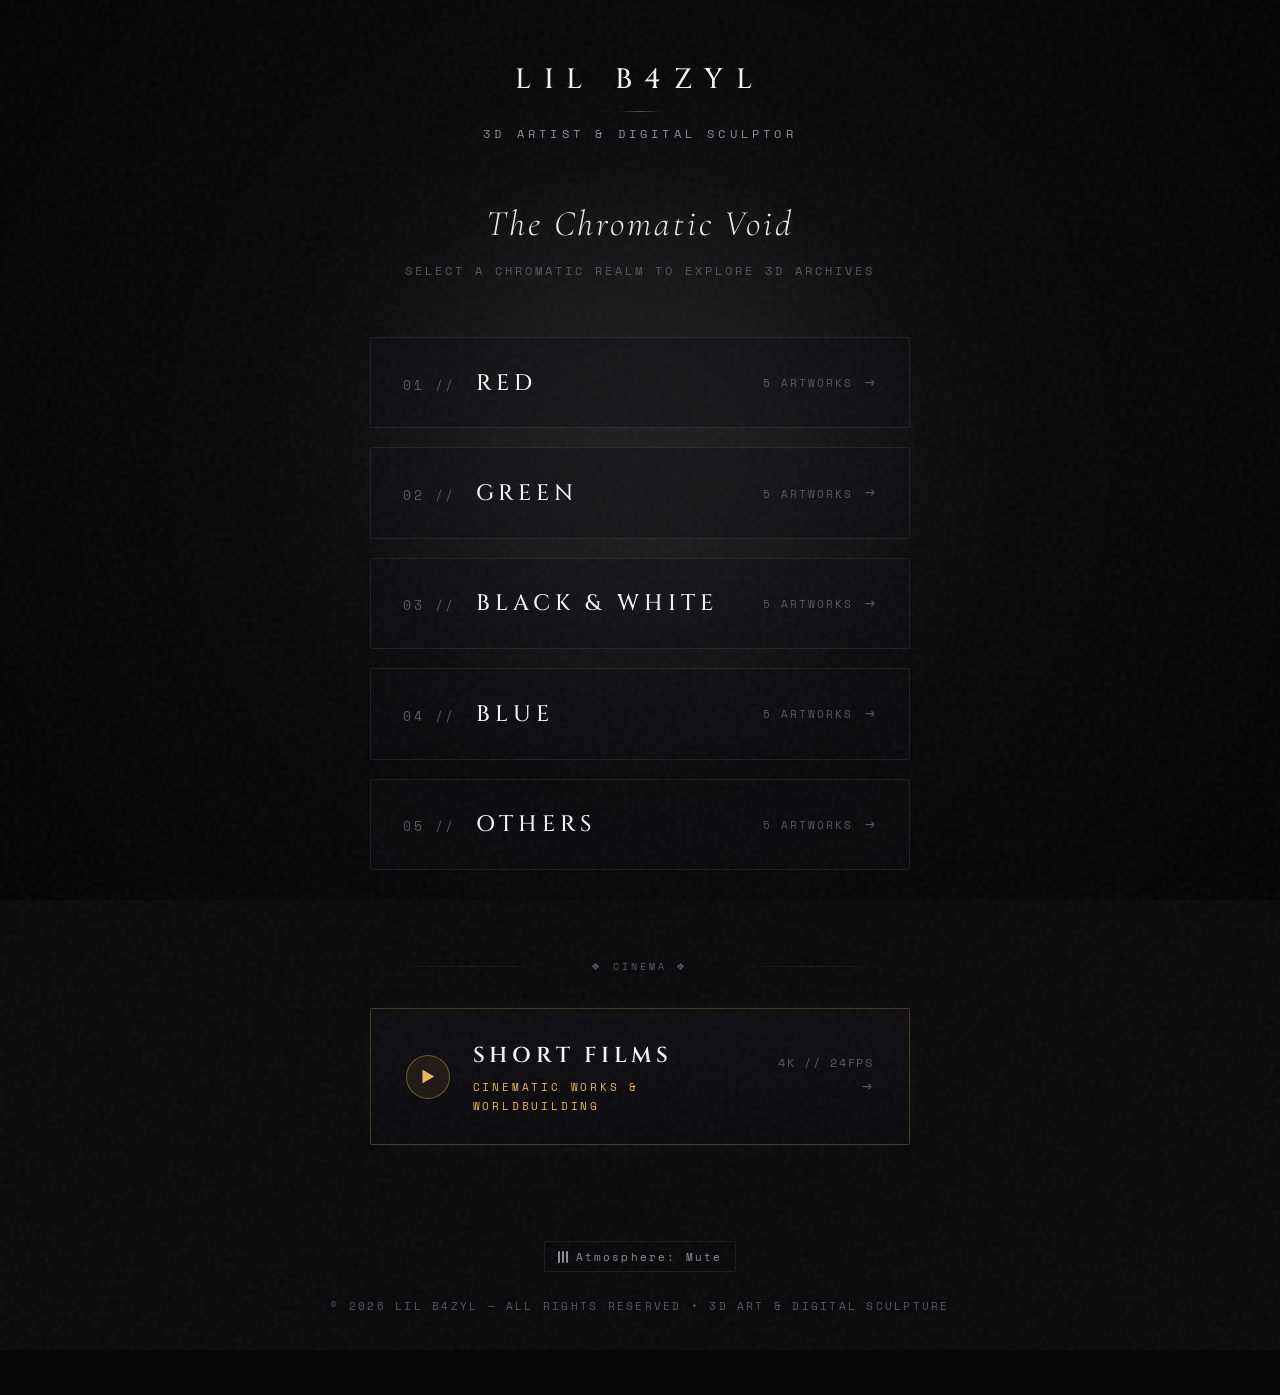
<file: index.html>
<!DOCTYPE html>
<html lang="en">
<head>
  <meta charset="UTF-8">
  <meta name="viewport" content="width=device-width, initial-scale=1.0">
  <meta name="description" content="Portfolio of avant-garde 3D artist and digital sculptor. Ethereal, surrealistic, dreamlike artworks categorized by chromatic realms and cinematic short films.">
  <title>LIL B4ZYL — 3D Artist &amp; Digital Sculptor</title>

  <!-- Main Stylesheet -->
  <link rel="stylesheet" href="style.css">
</head>
<body data-theme="default">

  <!-- Atmospheric Background & Film Grain Noise Filter -->
  <div class="ambient-aura" aria-hidden="true"></div>
  <div class="vignette-overlay" aria-hidden="true"></div>
  <div class="noise-overlay" aria-hidden="true"></div>

  <!-- Centered Site Wrapper -->
  <div class="site-wrapper">

    <!-- Centered Header -->
    <header class="site-header">
      <a href="index.html" class="artist-monogram">Lil B4zyl</a>
      <p class="artist-tagline">3D Artist &amp; Digital Sculptor</p>
    </header>

    <!-- Main Central Portal -->
    <main class="portal-container">
      
      <div class="portal-intro">
        <h1 class="portal-title">The Chromatic Void</h1>
        <p class="portal-subtitle">Select a chromatic realm to explore 3D archives</p>
      </div>

      <!-- The Four Central Color Categories -->
      <nav class="category-menu" aria-label="Artwork Categories">

        <!-- 01 : RED -->
        <a href="red.html" class="category-menu-item item-red" data-theme="red">
          <div class="menu-item-left">
            <span class="menu-item-index">01 //</span>
            <span class="menu-item-title">Red</span>
          </div>
          <div class="menu-item-right">
            <span>5 Artworks</span>
            <span class="menu-item-arrow" aria-hidden="true">→</span>
          </div>
        </a>

        <!-- 02 : GREEN -->
        <a href="green.html" class="category-menu-item item-green" data-theme="green">
          <div class="menu-item-left">
            <span class="menu-item-index">02 //</span>
            <span class="menu-item-title">Green</span>
          </div>
          <div class="menu-item-right">
            <span>5 Artworks</span>
            <span class="menu-item-arrow" aria-hidden="true">→</span>
          </div>
        </a>

        <!-- 03 : BLACK AND WHITE -->
        <a href="black-and-white.html" class="category-menu-item item-bw" data-theme="bw">
          <div class="menu-item-left">
            <span class="menu-item-index">03 //</span>
            <span class="menu-item-title">Black &amp; White</span>
          </div>
          <div class="menu-item-right">
            <span>5 Artworks</span>
            <span class="menu-item-arrow" aria-hidden="true">→</span>
          </div>
        </a>

        <!-- 04 : BLUE -->
        <a href="blue.html" class="category-menu-item item-blue" data-theme="blue">
          <div class="menu-item-left">
            <span class="menu-item-index">04 //</span>
            <span class="menu-item-title">Blue</span>
          </div>
          <div class="menu-item-right">
            <span>5 Artworks</span>
            <span class="menu-item-arrow" aria-hidden="true">→</span>
          </div>
        </a>

        <!-- 05 : OTHERS -->
        <a href="others.html" class="category-menu-item item-others" data-theme="others">
          <div class="menu-item-left">
            <span class="menu-item-index">05 //</span>
            <span class="menu-item-title">Others</span>
          </div>
          <div class="menu-item-right">
            <span>5 Artworks</span>
            <span class="menu-item-arrow" aria-hidden="true">→</span>
          </div>
        </a>

      </nav>

      <!-- Atmospheric Separator -->
      <div class="menu-separator" aria-hidden="true">
        <div class="menu-separator-line"></div>
        <div class="menu-separator-glyph">❖ CINEMA ❖</div>
        <div class="menu-separator-line"></div>
      </div>

      <!-- Sixth Category: Short Films at the Bottom -->
      <section class="bottom-film-section" aria-label="Short Films Category">
        <a href="short-films.html" class="film-menu-card item-film" data-theme="film">
          <div class="film-card-left">
            <div class="film-badge-icon" aria-hidden="true">▶</div>
            <div>
              <span class="film-card-heading">Short Films</span>
              <span class="film-card-subheading">Cinematic Works &amp; Worldbuilding</span>
            </div>
          </div>
          <div class="film-card-specs">
            <span>4K // 24FPS</span>
            <span class="menu-item-arrow" aria-hidden="true" style="margin-left: 0.5rem;">→</span>
          </div>
        </a>
      </section>

    </main>

    <!-- Centered Footer & Atmospheric Controls -->
    <footer class="site-footer">
      <div class="footer-controls">
        <button id="sound-toggle" class="sound-toggle-btn" type="button" aria-pressed="false" title="Toggle ethereal ambient drone">
          <span class="sound-wave-icon" aria-hidden="true">
            <span class="wave-bar"></span>
            <span class="wave-bar"></span>
            <span class="wave-bar"></span>
          </span>
          <span class="sound-btn-text">Atmosphere: Mute</span>
        </button>
      </div>
      <p class="footer-credits">
        &copy; 2026 Lil B4zyl &mdash; All Rights Reserved &bull; 3D Art &amp; Digital Sculpture
      </p>
    </footer>

  </div>

  <!-- Interactive JavaScript -->
  <script src="script.js"></script>
</body>
</html>
</file>
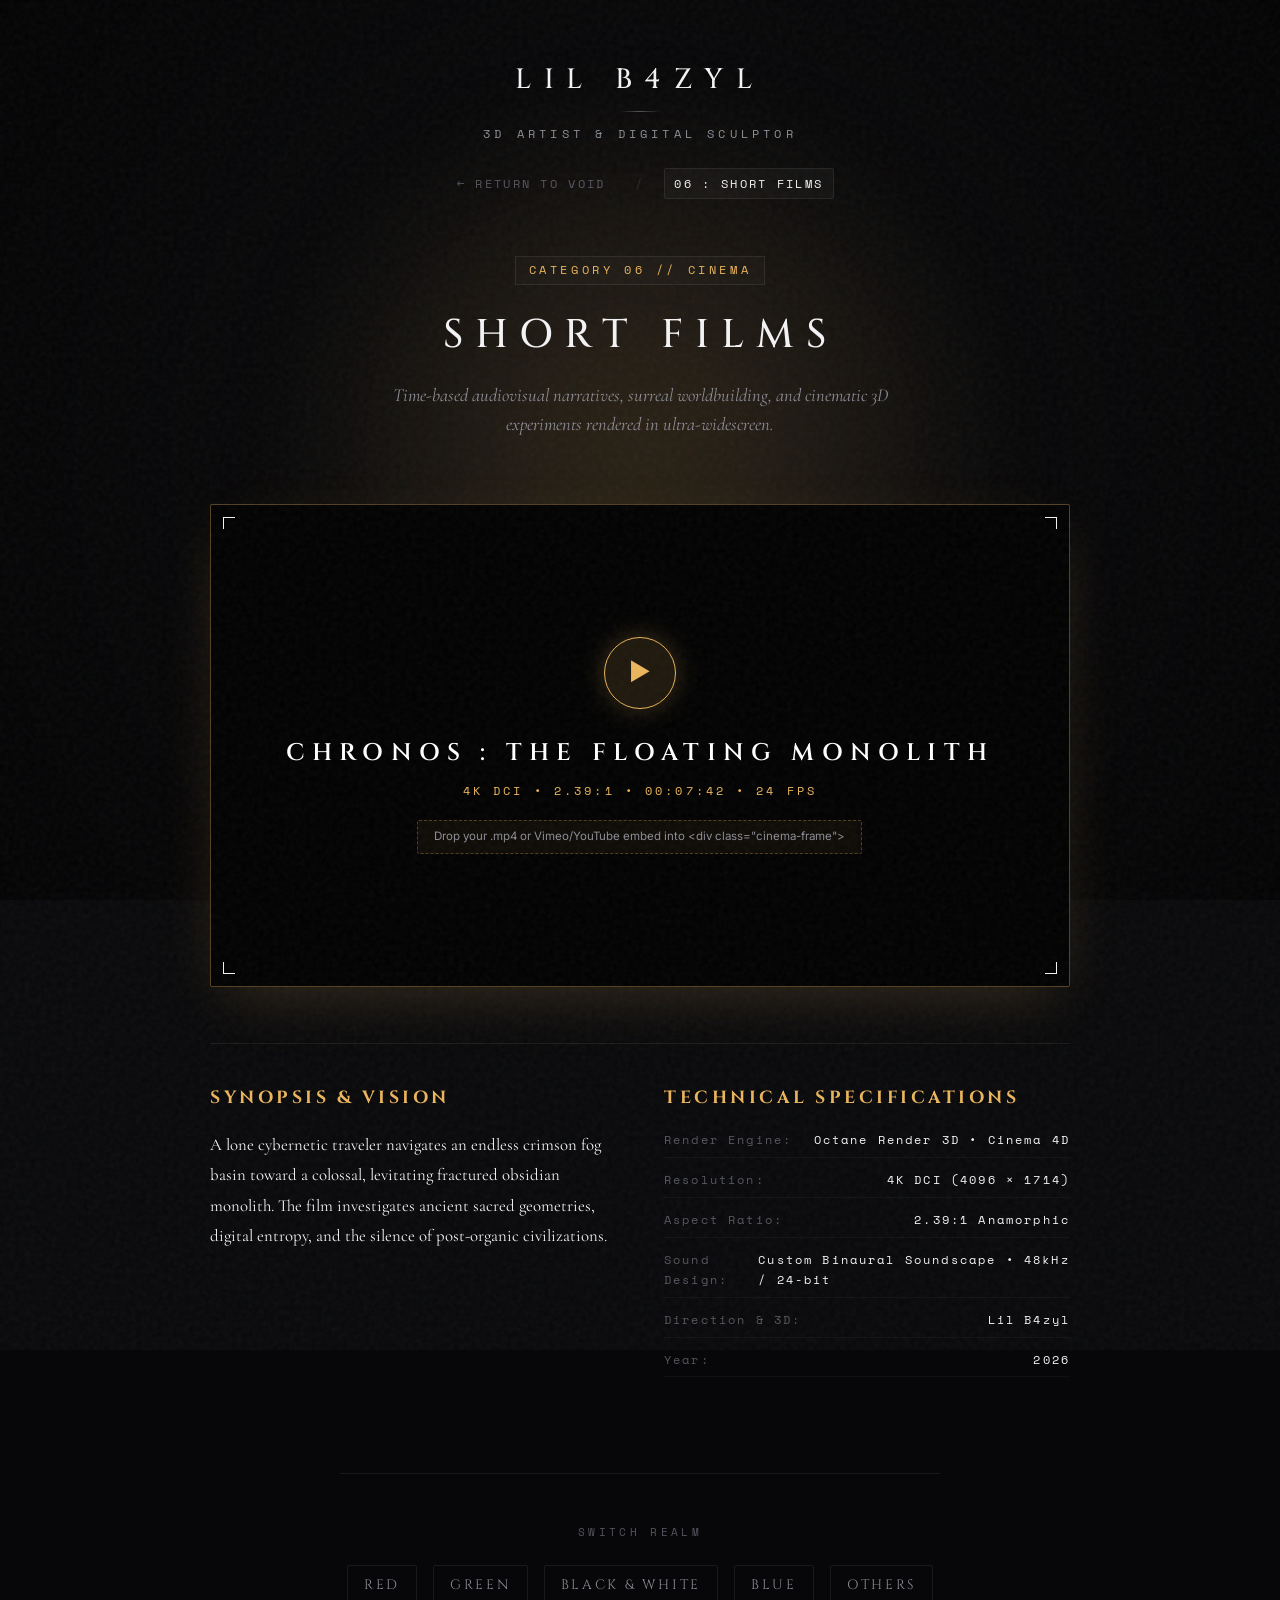
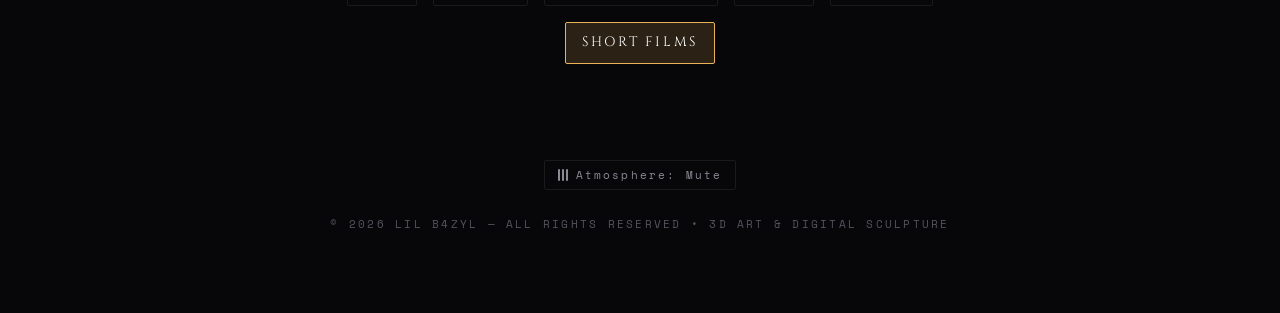
<file: short-films.html>
<!DOCTYPE html>
<html lang="en">
<head>
  <meta charset="UTF-8">
  <meta name="viewport" content="width=device-width, initial-scale=1.0">
  <meta name="description" content="Cinematic 3D short films and audiovisual worldbuilding by Lil B4zyl. Octane Render, Unreal Engine, and experimental soundscapes.">
  <title>SHORT FILMS &mdash; Lil B4zyl</title>

  <!-- Main Stylesheet -->
  <link rel="stylesheet" href="style.css">
</head>
<body data-theme="film">

  <!-- Atmospheric Background & Film Grain Noise Filter -->
  <div class="ambient-aura" aria-hidden="true"></div>
  <div class="vignette-overlay" aria-hidden="true"></div>
  <div class="noise-overlay" aria-hidden="true"></div>

  <!-- Centered Site Wrapper -->
  <div class="site-wrapper">

    <!-- Centered Header with Navigation Breadcrumbs -->
    <header class="site-header">
      <a href="index.html" class="artist-monogram">Lil B4zyl</a>
      <p class="artist-tagline">3D Artist &amp; Digital Sculptor</p>
      
      <nav class="nav-breadcrumbs" aria-label="Breadcrumbs">
        <a href="index.html" class="breadcrumb-link">&larr; Return to Void</a>
        <span class="breadcrumb-separator">/</span>
        <span class="breadcrumb-link active">06 : Short Films</span>
      </nav>
    </header>

    <!-- Subpage Main Content -->
    <main class="subpage-container">

      <!-- Category Heading -->
      <section class="subpage-header">
        <span class="category-number-badge">Category 06 // Cinema</span>
        <h1 class="subpage-title">Short Films</h1>
        <p class="subpage-statement">
          Time-based audiovisual narratives, surreal worldbuilding, and cinematic 3D experiments rendered in ultra-widescreen.
        </p>
      </section>

      <!-- Centered Cinematic Cinema Section -->
      <section class="cinema-container" aria-label="Short Film Showcase">

        <!-- ==================================================================
             CINEMATIC FILM PLAYER PLACEHOLDER
             To display your short film, choose either:
             Option A: Self-hosted MP4:
               <video class="cinema-video-element" controls poster="assets/images/film_poster.jpg">
                 <source src="assets/films/your_short_film.mp4" type="video/mp4">
               </video>
             Option B: Vimeo or YouTube Embed:
               <iframe class="cinema-video-element" src="https://player.vimeo.com/video/YOUR_ID" frameborder="0" allow="autoplay; fullscreen" allowfullscreen></iframe>
             ================================================================== -->
        <div class="cinema-frame" id="short-film-player" tabindex="0" role="region" aria-label="Short Film Video Player">
          <span class="corner-bracket bracket-tl"></span>
          <span class="corner-bracket bracket-tr"></span>
          <span class="corner-bracket bracket-bl"></span>
          <span class="corner-bracket bracket-br"></span>

          <!-- PLACEHOLDER INNER CARD -->
          <div class="cinema-placeholder-inner">
            <div class="cinema-play-button" aria-hidden="true">&#9658;</div>
            <h2 class="cinema-title-tag">Chronos : The Floating Monolith</h2>
            <p class="cinema-timecode">4K DCI &bull; 2.39:1 &bull; 00:07:42 &bull; 24 FPS</p>
            <div class="cinema-drop-note">
              Drop your .mp4 or Vimeo/YouTube embed into &lt;div class="cinema-frame"&gt;
            </div>
          </div>
        </div>

        <!-- Film Dossier: Synopsis, Credits, and Specifications -->
        <div class="cinema-dossier">

          <div class="dossier-column">
            <h3 class="dossier-heading">Synopsis &amp; Vision</h3>
            <p class="dossier-synopsis">
              A lone cybernetic traveler navigates an endless crimson fog basin toward a colossal, levitating fractured obsidian monolith. 
              The film investigates ancient sacred geometries, digital entropy, and the silence of post-organic civilizations.
            </p>
          </div>

          <div class="dossier-column">
            <h3 class="dossier-heading">Technical Specifications</h3>
            <ul class="dossier-specs-list">
              <li>
                <span class="spec-key">Render Engine:</span>
                <span class="spec-value">Octane Render 3D &bull; Cinema 4D</span>
              </li>
              <li>
                <span class="spec-key">Resolution:</span>
                <span class="spec-value">4K DCI (4096 &times; 1714)</span>
              </li>
              <li>
                <span class="spec-key">Aspect Ratio:</span>
                <span class="spec-value">2.39:1 Anamorphic</span>
              </li>
              <li>
                <span class="spec-key">Sound Design:</span>
                <span class="spec-value">Custom Binaural Soundscape &bull; 48kHz / 24-bit</span>
              </li>
              <li>
                <span class="spec-key">Direction &amp; 3D:</span>
                <span class="spec-value">Lil B4zyl</span>
              </li>
              <li>
                <span class="spec-key">Year:</span>
                <span class="spec-value">2026</span>
              </li>
            </ul>
          </div>

        </div>

      </section>

      <!-- Bottom Realm Switcher -->
      <nav class="realm-switcher" aria-label="Switch Chromatic Realm">
        <span class="realm-switcher-label">Switch Realm</span>
        <div class="realm-links-row">
          <a href="red.html" class="realm-btn realm-btn-red">Red</a>
          <a href="green.html" class="realm-btn realm-btn-green">Green</a>
          <a href="black-and-white.html" class="realm-btn realm-btn-bw">Black &amp; White</a>
          <a href="blue.html" class="realm-btn realm-btn-blue">Blue</a>
          <a href="others.html" class="realm-btn realm-btn-others">Others</a>
          <a href="short-films.html" class="realm-btn realm-btn-film active">Short Films</a>
        </div>
      </nav>

    </main>

    <!-- Centered Footer -->
    <footer class="site-footer">
      <div class="footer-controls">
        <button id="sound-toggle" class="sound-toggle-btn" type="button" aria-pressed="false">
          <span class="sound-wave-icon" aria-hidden="true">
            <span class="wave-bar"></span>
            <span class="wave-bar"></span>
            <span class="wave-bar"></span>
          </span>
          <span class="sound-btn-text">Atmosphere: Mute</span>
        </button>
      </div>
      <p class="footer-credits">
        &copy; 2026 Lil B4zyl &mdash; All Rights Reserved &bull; 3D Art &amp; Digital Sculpture
      </p>
    </footer>

  </div>

  <!-- Interactive JavaScript -->
  <script src="script.js"></script>
</body>
</html>
</file>
<file: style.css>
/* ==========================================================================
   AVANT-GARDE PORTFOLIO DESIGN SYSTEM — 3D ARTIST
   Aesthetic: Ethereal, Dark, Surrealist, Dreamlike, Film Noise, Centered
   ========================================================================== */

/* --------------------------------------------------------------------------
   1. Google Fonts & CSS Custom Properties (Theme Tokens)
   -------------------------------------------------------------------------- */
@import url('https://fonts.googleapis.com/css2?family=Cinzel:wght@400;500;600;700&family=Cormorant+Garamond:ital,wght@0,300;0,400;0,600;1,300;1,400&family=Inter:wght@300;400;500&family=Space+Mono:ital,wght@0,400;0,700;1,400&display=swap');

:root {
  /* Color Void Tokens */
  --bg-deep: #070709;
  --bg-surface: #0e0e12;
  --bg-surface-elevated: rgba(22, 22, 28, 0.7);
  --border-subtle: rgba(255, 255, 255, 0.08);
  --border-focus: rgba(255, 255, 255, 0.25);

  /* Typography */
  --font-display: 'Cinzel', serif;
  --font-serif: 'Cormorant Garamond', Georgia, serif;
  --font-sans: 'Inter', -apple-system, BlinkMacSystemFont, 'Segoe UI', sans-serif;
  --font-mono: 'Space Mono', monospace;

  /* Text Colors */
  --text-primary: #f2f2f4;
  --text-muted: #8b8b94;
  --text-dim: #54545d;

  /* Category Color Signatures */
  --theme-red: #ff334b;
  --theme-red-ambient: rgba(255, 51, 75, 0.18);

  --theme-green: #00f0a8;
  --theme-green-ambient: rgba(0, 240, 168, 0.16);

  --theme-bw: #ffffff;
  --theme-bw-ambient: rgba(255, 255, 255, 0.14);

  --theme-blue: #00b4d8;
  --theme-blue-ambient: rgba(0, 180, 216, 0.22);

  --theme-others: #b388ff;
  --theme-others-ambient: rgba(179, 136, 255, 0.18);

  --theme-film: #e9b35a;
  --theme-film-ambient: rgba(233, 179, 90, 0.16);

  /* Active Category Context (Overridden per page / state) */
  --active-color: var(--theme-bw);
  --active-ambient: var(--theme-bw-ambient);

  /* Dimensions & Spacing */
  --max-content-width: 1080px;
  --ease-ethereal: cubic-bezier(0.16, 1, 0.3, 1);
  --transition-slow: 0.6s var(--ease-ethereal);
  --transition-fast: 0.25s ease;
}

/* --------------------------------------------------------------------------
   2. Reset & Global Centered Layout
   -------------------------------------------------------------------------- */
*, *::before, *::after {
  box-sizing: border-box;
  margin: 0;
  padding: 0;
}

html {
  font-size: 16px;
  scroll-behavior: smooth;
  background-color: var(--bg-deep);
  color: var(--text-primary);
  min-height: 100%;
}

body {
  font-family: var(--font-sans);
  background-color: var(--bg-deep);
  color: var(--text-primary);
  line-height: 1.7;
  overflow-x: hidden;
  text-align: center;
  position: relative;
  min-height: 100vh;
  display: flex;
  flex-direction: column;
  align-items: center;
  justify-content: space-between;
  -webkit-font-smoothing: antialiased;
  -moz-osx-font-smoothing: grayscale;
}

a {
  color: inherit;
  text-decoration: none;
  transition: all var(--transition-fast);
}

img {
  max-width: 100%;
  display: block;
}

button {
  font-family: inherit;
  cursor: pointer;
  border: none;
  background: none;
}

/* --------------------------------------------------------------------------
   3. Atmospheric Surreal Background & Film Grain Noise Overlay
   -------------------------------------------------------------------------- */
/* Dynamic Ambient Ethereal Aura */
.ambient-aura {
  position: fixed;
  top: 50%;
  left: 50%;
  width: 70vw;
  height: 70vh;
  max-width: 850px;
  max-height: 850px;
  transform: translate(-50%, -50%);
  background: radial-gradient(circle, var(--active-ambient) 0%, rgba(7, 7, 9, 0) 70%);
  filter: blur(80px);
  pointer-events: none;
  z-index: 0;
  transition: background var(--transition-slow);
  opacity: 0.85;
  will-change: left, top, background;
}

/* Animated Procedural Film Grain Noise */
.noise-overlay {
  position: fixed;
  inset: -50%;
  width: 200%;
  height: 200%;
  background-image: url("data:image/svg+xml,%3Csvg viewBox='0 0 400 400' xmlns='http://www.w3.org/2000/svg'%3E%3Cfilter id='noiseFilter'%3E%3CfeTurbulence type='fractalNoise' baseFrequency='0.85' numOctaves='3' stitchTiles='stitch'/%3E%3C/filter%3E%3Crect width='100%25' height='100%25' filter='url(%23noiseFilter)' opacity='0.08'/%3E%3C/svg%3E");
  pointer-events: none;
  z-index: 999;
  mix-blend-mode: screen;
  opacity: 0.65;
  animation: noiseJitter 0.3s steps(3) infinite;
}

@keyframes noiseJitter {
  0% { transform: translate(0, 0); }
  25% { transform: translate(-1%, 1%); }
  50% { transform: translate(1%, -1%); }
  75% { transform: translate(-1%, -1%); }
  100% { transform: translate(1%, 1%); }
}

/* Subtle Vignette */
.vignette-overlay {
  position: fixed;
  inset: 0;
  pointer-events: none;
  z-index: 1;
  background: radial-gradient(circle at center, transparent 35%, rgba(0, 0, 0, 0.75) 100%);
}

/* --------------------------------------------------------------------------
   4. Centered Container Framework
   -------------------------------------------------------------------------- */
.site-wrapper {
  position: relative;
  z-index: 2;
  width: 100%;
  max-width: var(--max-content-width);
  margin: 0 auto;
  padding: 3rem 1.5rem 5rem;
  display: flex;
  flex-direction: column;
  align-items: center;
  justify-content: center;
  min-height: 100vh;
}

/* --------------------------------------------------------------------------
   5. Site Header & Monogram
   -------------------------------------------------------------------------- */
.site-header {
  width: 100%;
  display: flex;
  flex-direction: column;
  align-items: center;
  margin-bottom: 3.5rem;
  animation: fadeInDown 1.2s var(--ease-ethereal);
}

.artist-monogram {
  font-family: var(--font-display);
  font-size: 1.75rem;
  font-weight: 500;
  letter-spacing: 0.45em;
  text-transform: uppercase;
  color: var(--text-primary);
  position: relative;
  display: inline-block;
  padding: 0.5rem 1rem;
}

.artist-monogram::after {
  content: '';
  position: absolute;
  bottom: 0;
  left: 50%;
  transform: translateX(-50%);
  width: 40px;
  height: 1px;
  background: linear-gradient(90deg, transparent, rgba(255, 255, 255, 0.3), transparent);
}

.artist-tagline {
  font-family: var(--font-mono);
  font-size: 0.75rem;
  letter-spacing: 0.35em;
  text-transform: uppercase;
  color: var(--text-muted);
  margin-top: 0.75rem;
}

.nav-breadcrumbs {
  margin-top: 1.5rem;
  display: flex;
  align-items: center;
  gap: 1.2rem;
  font-family: var(--font-mono);
  font-size: 0.72rem;
  letter-spacing: 0.2em;
  text-transform: uppercase;
}

.breadcrumb-link {
  color: var(--text-dim);
  padding: 0.3rem 0.6rem;
  border-radius: 2px;
  border: 1px solid transparent;
}

.breadcrumb-link:hover,
.breadcrumb-link.active {
  color: var(--text-primary);
  border-color: var(--border-subtle);
  background: rgba(255, 255, 255, 0.03);
}

.breadcrumb-separator {
  color: var(--text-dim);
  opacity: 0.4;
}

/* --------------------------------------------------------------------------
   6. Main Portal: Centered Monolithic Menu (index.html)
   -------------------------------------------------------------------------- */
.portal-container {
  width: 100%;
  max-width: 760px;
  margin: 0 auto;
  display: flex;
  flex-direction: column;
  align-items: center;
  justify-content: center;
  animation: fadeIn 1.5s var(--ease-ethereal);
}

.portal-intro {
  margin-bottom: 3.5rem;
  max-width: 580px;
}

.portal-title {
  font-family: var(--font-serif);
  font-size: 2.25rem;
  font-weight: 300;
  font-style: italic;
  letter-spacing: 0.08em;
  color: rgba(255, 255, 255, 0.9);
  line-height: 1.35;
  margin-bottom: 0.75rem;
}

.portal-subtitle {
  font-family: var(--font-mono);
  font-size: 0.75rem;
  letter-spacing: 0.25em;
  color: var(--text-dim);
  text-transform: uppercase;
}

/* The Central 4 Category Menu */
.category-menu {
  width: 100%;
  display: flex;
  flex-direction: column;
  align-items: center;
  gap: 1.2rem;
  margin-bottom: 4rem;
}

.category-menu-item {
  position: relative;
  width: 100%;
  max-width: 540px;
  padding: 1.6rem 2rem;
  background: rgba(14, 14, 18, 0.4);
  border: 1px solid var(--border-subtle);
  backdrop-filter: blur(8px);
  -webkit-backdrop-filter: blur(8px);
  display: flex;
  align-items: center;
  justify-content: space-between;
  border-radius: 2px;
  cursor: pointer;
  transition: all var(--transition-slow);
  overflow: hidden;
}

.category-menu-item::before {
  content: '';
  position: absolute;
  inset: 0;
  background: radial-gradient(circle at center, var(--item-color, rgba(255, 255, 255, 0.15)) 0%, transparent 80%);
  opacity: 0;
  transition: opacity var(--transition-slow);
  pointer-events: none;
}

.category-menu-item:hover {
  transform: translateY(-3px) scale(1.015);
  border-color: var(--item-color, rgba(255, 255, 255, 0.4));
  box-shadow: 0 10px 30px -10px var(--item-ambient, rgba(0, 0, 0, 0.5));
}

.category-menu-item:hover::before {
  opacity: 0.18;
}

.menu-item-left {
  display: flex;
  align-items: baseline;
  gap: 1.25rem;
}

.menu-item-index {
  font-family: var(--font-mono);
  font-size: 0.8rem;
  letter-spacing: 0.2em;
  color: var(--text-dim);
  transition: color var(--transition-fast);
}

.menu-item-title {
  font-family: var(--font-display);
  font-size: 1.4rem;
  letter-spacing: 0.22em;
  font-weight: 500;
  text-transform: uppercase;
  color: var(--text-primary);
  transition: letter-spacing var(--transition-slow), color var(--transition-fast);
}

.category-menu-item:hover .menu-item-title {
  letter-spacing: 0.28em;
  color: #ffffff;
}

.category-menu-item:hover .menu-item-index {
  color: var(--item-color, #ffffff);
}

.menu-item-right {
  display: flex;
  align-items: center;
  gap: 0.75rem;
  font-family: var(--font-mono);
  font-size: 0.7rem;
  letter-spacing: 0.18em;
  color: var(--text-dim);
  text-transform: uppercase;
}

.menu-item-arrow {
  display: inline-block;
  font-size: 1rem;
  transition: transform var(--transition-fast);
}

.category-menu-item:hover .menu-item-arrow {
  transform: translateX(4px);
  color: var(--item-color, #ffffff);
}

/* Category Color Bindings */
.item-red {
  --item-color: var(--theme-red);
  --item-ambient: var(--theme-red-ambient);
}
.item-green {
  --item-color: var(--theme-green);
  --item-ambient: var(--theme-green-ambient);
}
.item-bw {
  --item-color: var(--theme-bw);
  --item-ambient: var(--theme-bw-ambient);
}
.item-blue {
  --item-color: var(--theme-blue);
  --item-ambient: var(--theme-blue-ambient);
}
.item-others {
  --item-color: var(--theme-others);
  --item-ambient: var(--theme-others-ambient);
}
.item-film {
  --item-color: var(--theme-film);
  --item-ambient: var(--theme-film-ambient);
}

/* Section Separator Ethereal Bar */
.menu-separator {
  display: flex;
  align-items: center;
  justify-content: center;
  gap: 1.5rem;
  width: 100%;
  max-width: 540px;
  margin: 1.5rem 0;
}

.menu-separator-line {
  flex: 1;
  height: 1px;
  background: linear-gradient(90deg, transparent, var(--border-subtle), transparent);
}

.menu-separator-glyph {
  font-family: var(--font-mono);
  font-size: 0.65rem;
  letter-spacing: 0.3em;
  color: var(--text-dim);
}

/* --------------------------------------------------------------------------
   7. Sixth Category (Bottom): Short Films Anchored Section
   -------------------------------------------------------------------------- */
.bottom-film-section {
  width: 100%;
  max-width: 540px;
  margin-top: 0.5rem;
  display: flex;
  flex-direction: column;
  align-items: center;
}

.film-menu-card {
  width: 100%;
  padding: 1.8rem 2.2rem;
  background: linear-gradient(180deg, rgba(18, 16, 22, 0.6) 0%, rgba(10, 9, 13, 0.8) 100%);
  border: 1px solid rgba(233, 179, 90, 0.25);
  box-shadow: 0 0 25px -10px rgba(233, 179, 90, 0.15);
  border-radius: 2px;
  display: flex;
  align-items: center;
  justify-content: space-between;
  position: relative;
  overflow: hidden;
  cursor: pointer;
  transition: all var(--transition-slow);
}

.film-menu-card:hover {
  transform: translateY(-4px) scale(1.02);
  border-color: var(--theme-film);
  box-shadow: 0 12px 35px -8px var(--theme-film-ambient);
}

.film-card-left {
  display: flex;
  align-items: center;
  gap: 1.4rem;
  text-align: left;
}

.film-badge-icon {
  width: 44px;
  height: 44px;
  border-radius: 50%;
  border: 1px solid rgba(233, 179, 90, 0.4);
  background: rgba(233, 179, 90, 0.08);
  display: flex;
  align-items: center;
  justify-content: center;
  color: var(--theme-film);
  font-size: 0.95rem;
  flex-shrink: 0;
  transition: all var(--transition-fast);
}

.film-menu-card:hover .film-badge-icon {
  background: var(--theme-film);
  color: #000;
  transform: scale(1.08);
}

.film-card-heading {
  font-family: var(--font-display);
  font-size: 1.35rem;
  letter-spacing: 0.22em;
  font-weight: 600;
  text-transform: uppercase;
  color: var(--text-primary);
  display: block;
}

.film-card-subheading {
  font-family: var(--font-mono);
  font-size: 0.7rem;
  letter-spacing: 0.25em;
  color: var(--theme-film);
  text-transform: uppercase;
  margin-top: 0.2rem;
  display: block;
}

.film-card-specs {
  font-family: var(--font-mono);
  font-size: 0.72rem;
  letter-spacing: 0.15em;
  color: var(--text-dim);
  text-align: right;
}

/* --------------------------------------------------------------------------
   8. Subpage Layouts & Artwork Grid (5 Image Placeholders Each)
   -------------------------------------------------------------------------- */
.subpage-container {
  width: 100%;
  max-width: 900px;
  margin: 0 auto;
  display: flex;
  flex-direction: column;
  align-items: center;
  animation: fadeIn 1s var(--ease-ethereal);
}

.subpage-header {
  margin-bottom: 4rem;
  max-width: 640px;
}

.category-number-badge {
  font-family: var(--font-mono);
  font-size: 0.75rem;
  letter-spacing: 0.3em;
  text-transform: uppercase;
  color: var(--active-color);
  margin-bottom: 0.5rem;
  display: inline-block;
  padding: 0.2rem 0.8rem;
  border: 1px solid var(--border-subtle);
  background: rgba(255, 255, 255, 0.02);
}

.subpage-title {
  font-family: var(--font-display);
  font-size: 2.5rem;
  letter-spacing: 0.3em;
  font-weight: 500;
  text-transform: uppercase;
  margin: 0.5rem 0;
  color: var(--text-primary);
}

.subpage-statement {
  font-family: var(--font-serif);
  font-size: 1.15rem;
  font-style: italic;
  color: var(--text-muted);
  max-width: 520px;
  margin: 0.75rem auto 0;
  line-height: 1.6;
}

/* The 5 Artwork Placeholders Stack / Grid */
.artworks-stack {
  width: 100%;
  display: flex;
  flex-direction: column;
  align-items: center;
  gap: 5.5rem;
}

/* Artwork Card */
.artwork-card {
  width: 100%;
  max-width: 780px;
  display: flex;
  flex-direction: column;
  align-items: center;
  position: relative;
}

.artwork-card.card-16-9,
.artwork-card:has(.format-16-9) {
  max-width: 820px;
}

.artwork-card.card-4-3,
.artwork-card:has(.format-4-3) {
  max-width: 740px;
}

.artwork-card.card-1-1,
.artwork-card:has(.format-1-1) {
  max-width: 580px;
}

.artwork-card.card-3-4,
.artwork-card:has(.format-3-4) {
  max-width: 500px;
}

/* The Avant-Garde Image Frame Placeholder */
.artwork-frame {
  position: relative;
  width: 100%;
  aspect-ratio: 4 / 3;
  background: linear-gradient(180deg, rgba(14, 14, 18, 0.7) 0%, rgba(8, 8, 11, 0.9) 100%);
  border: 1px solid var(--border-subtle);
  border-radius: 2px;
  overflow: hidden;
  display: flex;
  align-items: center;
  justify-content: center;
  box-shadow: 0 15px 40px -15px rgba(0, 0, 0, 0.8);
  transition: all var(--transition-slow);
  cursor: pointer;
}

.artwork-frame.format-16-9 { aspect-ratio: 16 / 9; }
.artwork-frame.format-4-3 { aspect-ratio: 4 / 3; }
.artwork-frame.format-1-1 { aspect-ratio: 1 / 1; }
.artwork-frame.format-3-4 { aspect-ratio: 3 / 4; }

.artwork-frame:hover {
  border-color: var(--active-color);
  box-shadow: 0 20px 50px -12px var(--active-ambient);
  transform: translateY(-4px);
}

/* Corner Crosshair Brackets for 3D Art Studio Feel */
.corner-bracket {
  position: absolute;
  width: 12px;
  height: 12px;
  border-color: rgba(255, 255, 255, 0.25);
  pointer-events: none;
  z-index: 3;
  transition: border-color var(--transition-fast);
}

.artwork-frame:hover .corner-bracket {
  border-color: var(--active-color);
}

.bracket-tl { top: 12px; left: 12px; border-top: 1px solid; border-left: 1px solid; }
.bracket-tr { top: 12px; right: 12px; border-top: 1px solid; border-right: 1px solid; }
.bracket-bl { bottom: 12px; left: 12px; border-bottom: 1px solid; border-left: 1px solid; }
.bracket-br { bottom: 12px; right: 12px; border-bottom: 1px solid; border-right: 1px solid; }

/* Placeholder Inner Architecture (Shown when user has not yet dropped an image) */
.frame-placeholder-content {
  display: flex;
  flex-direction: column;
  align-items: center;
  justify-content: center;
  padding: 2rem;
  z-index: 2;
  text-align: center;
  transition: opacity var(--transition-fast);
}

.placeholder-glyph {
  font-family: var(--font-display);
  font-size: 2.2rem;
  color: var(--active-color);
  opacity: 0.6;
  margin-bottom: 1rem;
  letter-spacing: 0.1em;
  transition: transform var(--transition-slow), opacity var(--transition-fast);
}

.artwork-frame:hover .placeholder-glyph {
  transform: scale(1.15);
  opacity: 1;
}

.placeholder-tag {
  font-family: var(--font-mono);
  font-size: 0.8rem;
  letter-spacing: 0.25em;
  text-transform: uppercase;
  color: var(--text-primary);
  margin-bottom: 0.4rem;
}

.placeholder-dimensions {
  font-family: var(--font-mono);
  font-size: 0.68rem;
  letter-spacing: 0.2em;
  color: var(--text-dim);
  text-transform: uppercase;
}

.placeholder-instruction {
  font-family: var(--font-sans);
  font-size: 0.72rem;
  color: var(--text-muted);
  margin-top: 1rem;
  padding: 0.35rem 0.9rem;
  border: 1px dashed rgba(255, 255, 255, 0.15);
  border-radius: 2px;
  background: rgba(255, 255, 255, 0.02);
}

/* User Image Slot */
.artwork-image {
  position: absolute;
  inset: 0;
  width: 100%;
  height: 100%;
  object-fit: cover;
  z-index: 1;
  opacity: 0;
  transition: opacity 0.5s ease, transform var(--transition-slow);
}

.artwork-image.loaded,
.artwork-image[src]:not([src=""]) {
  opacity: 1;
}

.artwork-frame:hover .artwork-image.loaded {
  transform: scale(1.03);
}

/* Artwork Metadata Bar Below Each Frame */
.artwork-meta {
  width: 100%;
  margin-top: 1.4rem;
  display: flex;
  align-items: flex-start;
  justify-content: space-between;
  border-bottom: 1px solid var(--border-subtle);
  padding-bottom: 1.2rem;
  text-align: left;
}

.meta-left {
  display: flex;
  flex-direction: column;
}

.meta-number {
  font-family: var(--font-mono);
  font-size: 0.7rem;
  letter-spacing: 0.2em;
  color: var(--active-color);
  text-transform: uppercase;
}

.meta-title {
  font-family: var(--font-display);
  font-size: 1.15rem;
  letter-spacing: 0.15em;
  font-weight: 500;
  color: var(--text-primary);
  margin-top: 0.15rem;
  text-transform: uppercase;
}

.meta-desc {
  font-family: var(--font-serif);
  font-size: 0.95rem;
  font-style: italic;
  color: var(--text-muted);
  margin-top: 0.3rem;
  max-width: 440px;
}

.meta-right {
  display: flex;
  flex-direction: column;
  align-items: flex-end;
  text-align: right;
  font-family: var(--font-mono);
  font-size: 0.68rem;
  letter-spacing: 0.18em;
  color: var(--text-dim);
  text-transform: uppercase;
}

.meta-engine {
  color: var(--text-muted);
}

.meta-specs {
  margin-top: 0.2rem;
}

/* --------------------------------------------------------------------------
   9. Short Films Subpage Layout (Cinematic Video Frame Placeholder)
   -------------------------------------------------------------------------- */
.cinema-container {
  width: 100%;
  max-width: 860px;
  display: flex;
  flex-direction: column;
  align-items: center;
  margin: 0 auto;
}

.cinema-frame {
  position: relative;
  width: 100%;
  aspect-ratio: 16 / 9;
  background: #000;
  border: 1px solid rgba(233, 179, 90, 0.35);
  box-shadow: 0 20px 60px -15px rgba(233, 179, 90, 0.2);
  border-radius: 2px;
  overflow: hidden;
  display: flex;
  align-items: center;
  justify-content: center;
  cursor: pointer;
  transition: all var(--transition-slow);
}

.cinema-frame:hover {
  border-color: var(--theme-film);
  box-shadow: 0 25px 70px -10px rgba(233, 179, 90, 0.3);
}

.cinema-placeholder-inner {
  display: flex;
  flex-direction: column;
  align-items: center;
  justify-content: center;
  z-index: 2;
  padding: 2rem;
}

.cinema-play-button {
  width: 72px;
  height: 72px;
  border-radius: 50%;
  background: rgba(233, 179, 90, 0.12);
  border: 1px solid var(--theme-film);
  color: var(--theme-film);
  display: flex;
  align-items: center;
  justify-content: center;
  font-size: 1.5rem;
  margin-bottom: 1.5rem;
  transition: all var(--transition-fast);
  box-shadow: 0 0 25px rgba(233, 179, 90, 0.25);
}

.cinema-frame:hover .cinema-play-button {
  transform: scale(1.1);
  background: var(--theme-film);
  color: #000;
  box-shadow: 0 0 35px var(--theme-film);
}

.cinema-title-tag {
  font-family: var(--font-display);
  font-size: 1.5rem;
  letter-spacing: 0.3em;
  font-weight: 600;
  color: #fff;
  text-transform: uppercase;
  margin-bottom: 0.4rem;
}

.cinema-timecode {
  font-family: var(--font-mono);
  font-size: 0.78rem;
  letter-spacing: 0.25em;
  color: var(--theme-film);
  text-transform: uppercase;
}

.cinema-drop-note {
  font-family: var(--font-sans);
  font-size: 0.72rem;
  color: var(--text-muted);
  margin-top: 1.2rem;
  padding: 0.4rem 1rem;
  border: 1px dashed rgba(233, 179, 90, 0.3);
  border-radius: 2px;
  background: rgba(233, 179, 90, 0.05);
}

/* User Video Slot (Uncommented by user when video file/embed is ready) */
.cinema-video-element {
  position: absolute;
  inset: 0;
  width: 100%;
  height: 100%;
  object-fit: cover;
  z-index: 1;
}

/* Cinema Technical & Synopsis Details */
.cinema-dossier {
  width: 100%;
  margin-top: 3.5rem;
  display: grid;
  grid-template-columns: 1fr 1fr;
  gap: 3rem;
  text-align: left;
  border-top: 1px solid var(--border-subtle);
  padding-top: 2.5rem;
}

.dossier-heading {
  font-family: var(--font-display);
  font-size: 1.1rem;
  letter-spacing: 0.2em;
  text-transform: uppercase;
  color: var(--theme-film);
  margin-bottom: 1rem;
}

.dossier-synopsis {
  font-family: var(--font-serif);
  font-size: 1.05rem;
  color: var(--text-primary);
  line-height: 1.8;
}

.dossier-specs-list {
  list-style: none;
  font-family: var(--font-mono);
  font-size: 0.75rem;
  letter-spacing: 0.18em;
  color: var(--text-muted);
  display: flex;
  flex-direction: column;
  gap: 0.75rem;
}

.dossier-specs-list li {
  display: flex;
  justify-content: space-between;
  border-bottom: 1px solid rgba(255, 255, 255, 0.04);
  padding-bottom: 0.4rem;
}

.spec-key {
  color: var(--text-dim);
}

.spec-value {
  color: var(--text-primary);
}

/* --------------------------------------------------------------------------
   10. Subpage Bottom Switcher: Quick Navigation Between Color Realms
   -------------------------------------------------------------------------- */
.realm-switcher {
  margin-top: 6rem;
  width: 100%;
  max-width: 600px;
  display: flex;
  flex-direction: column;
  align-items: center;
  gap: 1.5rem;
  border-top: 1px solid var(--border-subtle);
  padding-top: 3rem;
}

.realm-switcher-label {
  font-family: var(--font-mono);
  font-size: 0.7rem;
  letter-spacing: 0.3em;
  color: var(--text-dim);
  text-transform: uppercase;
}

.realm-links-row {
  display: flex;
  flex-wrap: wrap;
  align-items: center;
  justify-content: center;
  gap: 1rem;
}

.realm-btn {
  font-family: var(--font-display);
  font-size: 0.85rem;
  letter-spacing: 0.2em;
  text-transform: uppercase;
  padding: 0.5rem 1rem;
  border: 1px solid var(--border-subtle);
  border-radius: 2px;
  color: var(--text-muted);
  transition: all var(--transition-fast);
}

.realm-btn:hover,
.realm-btn.active {
  color: #fff;
  border-color: var(--btn-color, rgba(255, 255, 255, 0.4));
  background: var(--btn-bg, rgba(255, 255, 255, 0.04));
}

.realm-btn-red { --btn-color: var(--theme-red); --btn-bg: var(--theme-red-ambient); }
.realm-btn-green { --btn-color: var(--theme-green); --btn-bg: var(--theme-green-ambient); }
.realm-btn-bw { --btn-color: var(--theme-bw); --btn-bg: var(--theme-bw-ambient); }
.realm-btn-blue { --btn-color: var(--theme-blue); --btn-bg: var(--theme-blue-ambient); }
.realm-btn-others { --btn-color: var(--theme-others); --btn-bg: var(--theme-others-ambient); }
.realm-btn-film { --btn-color: var(--theme-film); --btn-bg: var(--theme-film-ambient); }

/* --------------------------------------------------------------------------
   11. Centered Site Footer & Atmospheric Controls
   -------------------------------------------------------------------------- */
.site-footer {
  width: 100%;
  margin-top: 6rem;
  display: flex;
  flex-direction: column;
  align-items: center;
  gap: 1.5rem;
  font-family: var(--font-mono);
  font-size: 0.7rem;
  letter-spacing: 0.2em;
  color: var(--text-dim);
  text-transform: uppercase;
}

.footer-controls {
  display: flex;
  align-items: center;
  gap: 1.5rem;
}

.sound-toggle-btn {
  display: flex;
  align-items: center;
  gap: 0.5rem;
  padding: 0.4rem 0.8rem;
  border: 1px solid var(--border-subtle);
  border-radius: 2px;
  color: var(--text-muted);
  font-family: var(--font-mono);
  font-size: 0.68rem;
  letter-spacing: 0.2em;
  transition: all var(--transition-fast);
}

.sound-toggle-btn:hover,
.sound-toggle-btn.playing {
  color: var(--text-primary);
  border-color: rgba(255, 255, 255, 0.3);
  background: rgba(255, 255, 255, 0.05);
}

.sound-wave-icon {
  display: inline-flex;
  gap: 2px;
  align-items: flex-end;
  height: 12px;
}

.wave-bar {
  width: 2px;
  height: 100%;
  background: currentColor;
  border-radius: 1px;
}

.sound-toggle-btn.playing .wave-bar:nth-child(1) { animation: wavePulse 0.8s ease-in-out infinite alternate; }
.sound-toggle-btn.playing .wave-bar:nth-child(2) { animation: wavePulse 1.2s ease-in-out infinite 0.2s alternate; }
.sound-toggle-btn.playing .wave-bar:nth-child(3) { animation: wavePulse 0.6s ease-in-out infinite 0.4s alternate; }

@keyframes wavePulse {
  0% { height: 20%; }
  100% { height: 100%; }
}

.footer-credits {
  color: var(--text-dim);
}

/* --------------------------------------------------------------------------
   12. Interactive Lightbox Modal
   -------------------------------------------------------------------------- */
.lightbox-modal {
  position: fixed;
  inset: 0;
  z-index: 1000;
  background: rgba(4, 4, 6, 0.95);
  backdrop-filter: blur(15px);
  -webkit-backdrop-filter: blur(15px);
  display: flex;
  flex-direction: column;
  align-items: center;
  justify-content: center;
  opacity: 0;
  pointer-events: none;
  transition: opacity var(--transition-fast);
  padding: 2rem;
}

.lightbox-modal.active {
  opacity: 1;
  pointer-events: auto;
}

.lightbox-close-btn {
  position: absolute;
  top: 2rem;
  right: 2.5rem;
  font-family: var(--font-mono);
  font-size: 0.85rem;
  letter-spacing: 0.25em;
  color: var(--text-muted);
  border: 1px solid var(--border-subtle);
  padding: 0.5rem 1rem;
  border-radius: 2px;
  transition: all var(--transition-fast);
}

.lightbox-close-btn:hover {
  color: #fff;
  border-color: #fff;
}

.lightbox-content-box {
  max-width: 90vw;
  max-height: 80vh;
  display: flex;
  flex-direction: column;
  align-items: center;
  position: relative;
}

.lightbox-image {
  max-width: 100%;
  max-height: 70vh;
  object-fit: contain;
  border-radius: 2px;
  box-shadow: 0 25px 60px -15px rgba(0, 0, 0, 0.9);
}

.lightbox-caption {
  margin-top: 1.5rem;
  font-family: var(--font-mono);
  font-size: 0.8rem;
  letter-spacing: 0.2em;
  color: var(--text-primary);
  text-transform: uppercase;
}

/* --------------------------------------------------------------------------
   13. Responsive Media Queries
   -------------------------------------------------------------------------- */
@media (max-width: 768px) {
  .site-wrapper {
    padding: 2rem 1rem 4rem;
  }

  .artist-monogram {
    font-size: 1.35rem;
    letter-spacing: 0.3em;
  }

  .portal-title {
    font-size: 1.75rem;
  }

  .category-menu-item {
    padding: 1.3rem 1.4rem;
  }

  .menu-item-title {
    font-size: 1.15rem;
    letter-spacing: 0.18em;
  }

  .subpage-title {
    font-size: 1.85rem;
    letter-spacing: 0.2em;
  }

  .cinema-dossier {
    grid-template-columns: 1fr;
    gap: 2rem;
  }

  .artwork-meta {
    flex-direction: column;
    gap: 0.75rem;
    align-items: flex-start;
  }

  .meta-right {
    align-items: flex-start;
    text-align: left;
  }

  .film-card-left {
    gap: 1rem;
  }

  .film-card-heading {
    font-size: 1.1rem;
  }
}

/* Animations */
@keyframes fadeIn {
  from { opacity: 0; transform: translateY(12px); }
  to { opacity: 1; transform: translateY(0); }
}

@keyframes fadeInDown {
  from { opacity: 0; transform: translateY(-12px); }
  to { opacity: 1; transform: translateY(0); }
}
</file>
